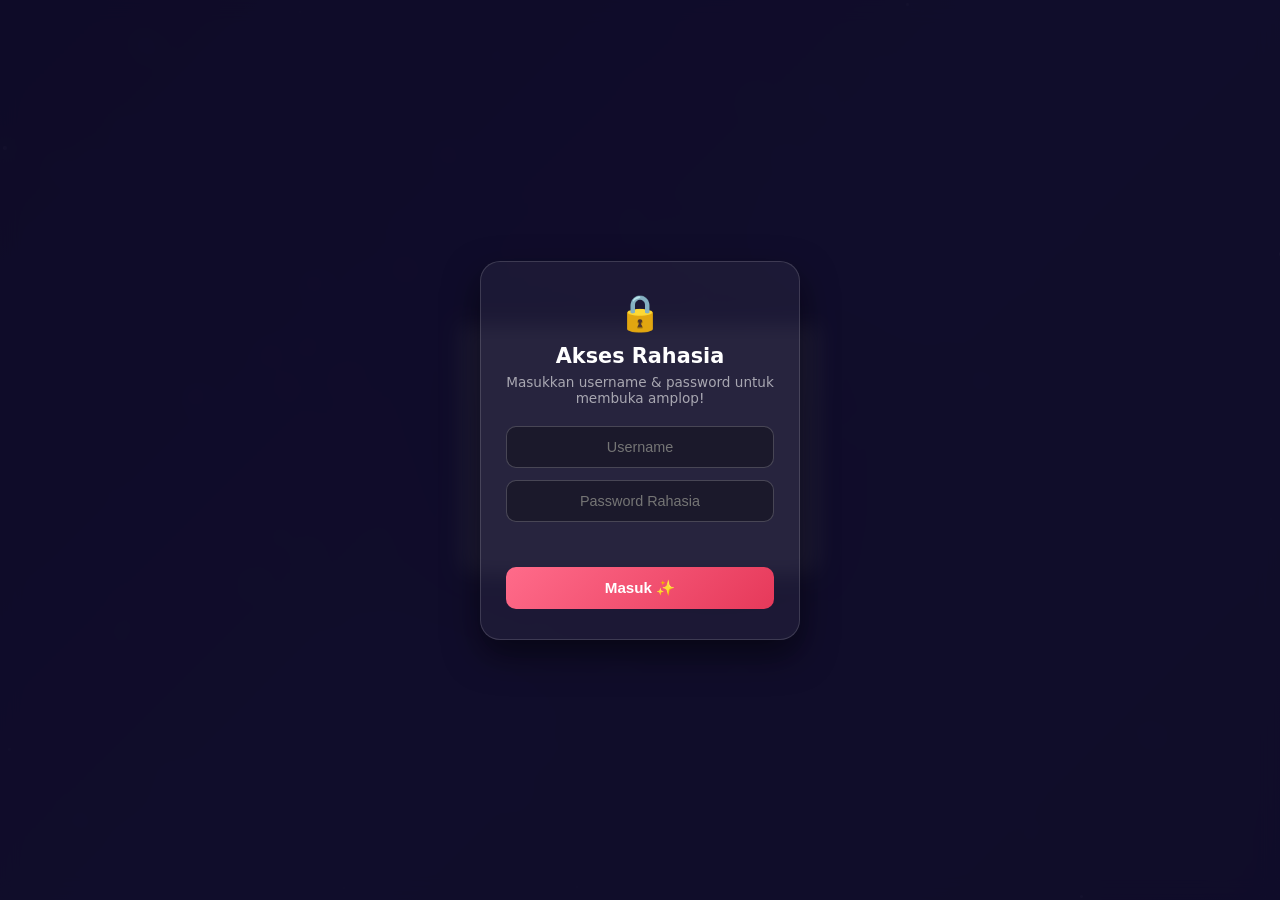
<file: index.html>
<!DOCTYPE html>
<html lang="id">
<head>
    <meta charset="UTF-8">
    <meta name="viewport" content="width=device-width, initial-scale=1.0">
    <title>Amplop Spesial 🎂</title>
    <style>
        * { margin: 0; padding: 0; box-sizing: border-box; }

        body {
            min-height: 100vh;
            display: flex;
            align-items: center;
            justify-content: center;
            font-family: 'Segoe UI', 'Poppins', system-ui, -apple-system, sans-serif;
            background: linear-gradient(135deg, #0f0c29, #302b63, #24243e);
            overflow: hidden;
            position: relative;
        }

        .stars {
            position: fixed; top: 0; left: 0;
            width: 100%; height: 100%;
            pointer-events: none; z-index: 0;
        }
        .star {
            position: absolute;
            width: 3px; height: 3px;
            background: white;
            border-radius: 50%;
            animation: twinkle var(--duration) ease-in-out infinite alternate;
        }
        @keyframes twinkle {
            0% { opacity: 0.2; transform: scale(0.6); }
            100% { opacity: 1; transform: scale(1.3); }
        }

        .sparkle-container {
            position: fixed; top: 0; left: 0;
            width: 100%; height: 100%;
            pointer-events: none; z-index: 1;
        }
        .sparkle {
            position: absolute;
            width: 6px; height: 6px;
            background: #ffd700;
            clip-path: polygon(50% 0%, 61% 35%, 98% 35%, 68% 57%, 79% 91%, 50% 70%, 21% 91%, 32% 57%, 2% 35%, 39% 35%);
            animation: sparkleAnim var(--sp-duration) ease-in-out infinite;
            opacity: 0;
            filter: drop-shadow(0 0 6px #ffd700);
        }
        @keyframes sparkleAnim {
            0%, 100% { opacity: 0; transform: scale(0) rotate(0deg); }
            50% { opacity: 0.9; transform: scale(1) rotate(180deg); }
        }

        .click-prompt {
            position: fixed; bottom: 50px; left: 50%;
            transform: translateX(-50%);
            z-index: 60;
            color: rgba(255, 255, 255, 0.5);
            font-size: 1.1rem;
            letter-spacing: 2px;
            opacity: 0;
            transition: opacity 0.6s ease;
            text-shadow: 0 0 20px rgba(255, 215, 0, 0.15);
        }
        .click-prompt.visible { opacity: 1; animation: promptBreathe 2.5s ease-in-out infinite; }
        @keyframes promptBreathe {
            0%, 100% { transform: translateX(-50%) scale(1); opacity: 0.5; }
            50% { transform: translateX(-50%) scale(1.04); opacity: 1; }
        }

        .envelope-wrapper {
            position: relative;
            z-index: 55;
            filter: drop-shadow(0 20px 60px rgba(0, 0, 0, 0.5));
        }

        .envelope {
            position: relative;
            width: 360px;
            height: 250px;
            cursor: pointer;
        }

        /* ===== BODY ===== */
        .env-body {
            position: absolute;
            bottom: 0; left: 0;
            width: 100%; height: 100%;
            background: #ffffff;
            border-radius: 6px 6px 18px 18px;
            z-index: 2;
            box-shadow:
                inset 0 2px 4px rgba(255, 255, 255, 0.8),
                inset 0 -3px 8px rgba(0, 0, 0, 0.04),
                0 4px 20px rgba(0, 0, 0, 0.2);
            overflow: hidden;
            border: 1px solid #d0d0d0;
        }
        .env-body::before {
            content: '';
            position: absolute;
            top: 0; left: 0;
            width: 100%; height: 100%;
            background:
                repeating-linear-gradient(90deg, transparent, transparent 24px, #e5e5e5 24px, #e5e5e5 25px),
                repeating-linear-gradient(0deg, transparent, transparent 24px, #e5e5e5 24px, #e5e5e5 25px);
            pointer-events: none;
            opacity: 0.7;
        }

        /* ===== FLAP ===== */
        .env-flap {
            position: absolute;
            top: 0; left: 0;
            width: 100%; height: 70%;
            background: #ffffff;
            clip-path: polygon(0 0, 100% 0, 50% 100%);
            transform-origin: top center;
            transition: transform 0.6s ease;
            z-index: 4;
            border: 1px solid #d0d0d0;
            border-bottom: none;
        }
        .env-flap.open {
            transform: rotateX(105deg);
            z-index: 1;
        }

        /* ===== SIDE FOLDS ===== */
        .env-side-left {
            position: absolute;
            bottom: 0; left: 0;
            width: 25%; height: 72%;
            background: linear-gradient(90deg, rgba(0,0,0,0.04), transparent);
            clip-path: polygon(0 0, 100% 0, 0 100%);
            z-index: 3;
            pointer-events: none;
        }
        .env-side-right {
            position: absolute;
            bottom: 0; right: 0;
            width: 25%; height: 72%;
            background: linear-gradient(270deg, rgba(0,0,0,0.04), transparent);
            clip-path: polygon(100% 0, 0 0, 100% 100%);
            z-index: 3;
            pointer-events: none;
        }

        /* ===== SEAL dengan PIN MERAH ===== */
        .env-seal {
            position: absolute;
            top: 24%; left: 50%;
            transform: translate(-50%, -50%);
            z-index: 6;
            transition: all 0.5s ease;
        }
        .env-seal-inner {
            width: 68px; height: 68px;
            background: radial-gradient(circle at 35% 35%, #d42636, #8b1020 60%, #5a0a14);
            border-radius: 50%;
            display: flex;
            align-items: center;
            justify-content: center;
            font-size: 2rem;
            box-shadow:
                0 2px 15px rgba(139, 16, 32, 0.4),
                inset 0 -2px 6px rgba(0,0,0,0.3),
                inset 0 2px 6px rgba(255,255,255,0.15);
            border: 2px solid rgba(180, 50, 50, 0.3);
        }
        .env-seal-inner::after {
            content: '';
            position: absolute;
            top: 12%; left: 20%;
            width: 35%; height: 25%;
            background: rgba(255,255,255,0.15);
            border-radius: 50%;
            transform: rotate(-30deg);
        }
        .env-seal.hidden {
            opacity: 0;
            transform: translate(-50%, -50%) scale(1.4);
            pointer-events: none;
        }

        /* ===== RIBBON ===== */
        .ribbon {
            position: absolute;
            top: -8px; left: 50%;
            transform: translateX(-50%);
            z-index: 7;
            display: flex;
            gap: 4px;
            opacity: 0;
            transition: opacity 0.6s ease 0.3s;
        }
        .ribbon.visible { opacity: 1; }
        .ribbon-piece {
            width: 16px; height: 40px;
            background: linear-gradient(180deg, #ff6b8a, #e6395a);
            border-radius: 8px 8px 3px 3px;
            box-shadow: 0 2px 8px rgba(230, 57, 90, 0.3);
            transform-origin: top center;
        }
        .ribbon-piece:nth-child(1) { transform: rotate(-12deg); }
        .ribbon-piece:nth-child(2) { height: 50px; }
        .ribbon-piece:nth-child(3) { transform: rotate(12deg); }

        /* ===== INNER ===== */
        .env-inner {
            position: absolute;
            bottom: 5%; left: 6%;
            width: 88%; height: 62%;
            background: linear-gradient(155deg, #fffdf5, #f5f0e0);
            border-radius: 4px;
            z-index: 1;
            opacity: 0;
            transform: translateY(20px);
            transition: all 0.6s ease 0.15s;
            box-shadow: inset 0 0 30px rgba(0,0,0,0.03);
            display: flex;
            flex-direction: column;
            align-items: center;
            justify-content: center;
            gap: 10px;
            padding: 20px;
            border: 1px solid rgba(200, 180, 140, 0.2);
        }
        .env-inner.visible { opacity: 1; transform: translateY(0); }

        .inner-emoji {
            font-size: 2.8rem;
            animation: emojiPop 1.5s ease-in-out infinite;
        }
        @keyframes emojiPop {
            0%, 100% { transform: scale(1); }
            50% { transform: scale(1.15); }
        }
        .inner-text {
            color: #2a1a0a;
            font-size: 1rem;
            font-weight: 500;
            letter-spacing: 0.5px;
            text-align: center;
        }

        .btn-open {
            margin-top: 10px;
            padding: 12px 36px;
            font-size: 1rem;
            font-weight: 700;
            color: #fff;
            background: linear-gradient(135deg, #ff6b8a, #e6395a);
            border: none;
            border-radius: 50px;
            cursor: pointer;
            transition: all 0.3s ease;
            font-family: inherit;
            box-shadow: 0 8px 25px rgba(230, 57, 90, 0.35);
            opacity: 0;
            pointer-events: none;
            transform: translateY(10px);
            letter-spacing: 0.5px;
        }
        .btn-open.visible { opacity: 1; pointer-events: all; transform: translateY(0); }
        .btn-open:hover {
            transform: translateY(-3px) scale(1.04);
            box-shadow: 0 12px 35px rgba(230, 57, 90, 0.5);
        }
        .btn-open:active { transform: translateY(0) scale(0.97); }

        .float-particle {
            position: absolute;
            font-size: 1rem;
            pointer-events: none;
            z-index: 50;
            opacity: 0;
            animation: floatParticle 4s ease-in-out infinite;
        }
        @keyframes floatParticle {
            0% { opacity: 0; transform: translateY(0) scale(0.5); }
            20% { opacity: 0.7; }
            80% { opacity: 0.7; }
            100% { opacity: 0; transform: translateY(-80px) scale(1.2); }
        }

        @media (max-width: 600px) {
            .envelope { width: 280px; height: 200px; }
            .env-seal-inner { width: 52px; height: 52px; font-size: 1.5rem; }
            .click-prompt { font-size: 0.9rem; bottom: 35px; }
            .inner-emoji { font-size: 2.2rem; }
            .inner-text { font-size: 0.9rem; }
            .btn-open { padding: 11px 28px; font-size: 0.9rem; }
            .ribbon-piece { width: 12px; height: 32px; }
            .ribbon-piece:nth-child(2) { height: 40px; }
        }
        @media (max-width: 400px) {
            .envelope { width: 230px; height: 170px; }
            .env-seal-inner { width: 42px; height: 42px; font-size: 1.2rem; }
            .env-inner { padding: 12px; }
            .inner-text { font-size: 0.8rem; }
        }
        /* ===== OVERLAY LOGIN ===== */
.login-overlay {
    position: fixed;
    top: 0; left: 0;
    width: 100%; height: 100%;
    background: rgba(15, 12, 41, 0.95);
    backdrop-filter: blur(10px);
    z-index: 9999;
    display: flex;
    justify-content: center;
    align-items: center;
    padding: 20px;
}

.login-card {
    background: rgba(255, 255, 255, 0.05);
    border: 1px solid rgba(255, 255, 255, 0.15);
    border-radius: 20px;
    padding: 30px 25px;
    width: 100%;
    max-width: 320px;
    text-align: center;
    box-shadow: 0 15px 35px rgba(0, 0, 0, 0.5);
}

.lock-icon {
    font-size: 2.2rem;
    margin-bottom: 10px;
}

.login-card h2 {
    color: #fff;
    font-size: 1.3rem;
    margin-bottom: 6px;
}

.login-card p {
    font-size: 0.85rem;
    color: rgba(255, 255, 255, 0.6);
    margin-bottom: 20px;
}

.login-form {
    display: flex;
    flex-direction: column;
    gap: 12px;
}

.login-form input {
    width: 100%;
    padding: 12px 15px;
    background: rgba(0, 0, 0, 0.3);
    border: 1px solid rgba(255, 255, 255, 0.2);
    border-radius: 10px;
    color: #fff;
    font-size: 0.9rem;
    outline: none;
    text-align: center;
}

.login-form input:focus {
    border-color: #ff6b8a;
}

.btn-login {
    background: linear-gradient(135deg, #ff6b8a, #e6395a);
    border: none;
    padding: 12px;
    border-radius: 10px;
    color: #fff;
    font-weight: bold;
    font-size: 0.95rem;
    cursor: pointer;
    transition: transform 0.2s;
    margin-top: 5px;
}

.btn-login:hover { transform: scale(1.02); }

.login-error {
    color: #ff4d4d !important;
    font-size: 0.8rem !important;
    min-height: 16px;
    margin-bottom: 0 !important;
}
    </style>
</head>
<body>
    <!-- OVERLAY LOGIN SEMENTARA -->
<div class="login-overlay" id="loginOverlay">
    <div class="login-card">
        <div class="lock-icon">🔒</div>
        <h2>Akses Rahasia</h2>
        <p>Masukkan username & password untuk membuka amplop!</p>
        
        <form onsubmit="handleLogin(event)" class="login-form">
            <input type="text" id="usernameInput" placeholder="Username" required autocomplete="off">
            <input type="password" id="passwordInput" placeholder="Password Rahasia" required autocomplete="off">
            <p id="loginError" class="login-error"></p>
            <button type="submit" class="btn-login">Masuk ✨</button>
        </form>
    </div>
</div>
    <div class="stars" id="stars"></div>
    <div class="sparkle-container" id="sparkleContainer"></div>

    <div class="float-particle" style="top:20%;left:15%;animation-delay:0.2s">✨</div>
    <div class="float-particle" style="top:15%;right:20%;animation-delay:1s">⭐</div>
    <div class="float-particle" style="bottom:25%;left:10%;animation-delay:2.2s">💫</div>
    <div class="float-particle" style="bottom:20%;right:15%;animation-delay:3.5s">✨</div>

    <div class="click-prompt" id="clickPrompt">📌 Klik amplop untuk membuka 📌</div>

    <div class="envelope-wrapper">
        <div class="envelope" id="envelope">

            <div class="env-body"></div>

            <div class="env-side-left"></div>
            <div class="env-side-right"></div>

            <div class="env-flap" id="envFlap"></div>

            <div class="ribbon" id="ribbon">
                <div class="ribbon-piece"></div>
                <div class="ribbon-piece"></div>
                <div class="ribbon-piece"></div>

            <div class="env-seal" id="envSeal">
                <div class="env-seal-inner">📍</div>

            <div class="env-inner" id="envInner">
                <div class="inner-emoji">🎉</div>
                <div class="inner-text">Ada kejutan spesial untukmu...</div>
                <button class="btn-open" id="btnOpen">🎊 Buka Ucapan 🎊</button>
            </div>
    </div>

    <script>
        (function() {
            var c = document.getElementById('stars');
            if (!c) return;
            for (var i = 0; i < 200; i++) {
                var s = document.createElement('div');
                s.className = 'star';
                s.style.left = Math.random() * 100 + '%';
                s.style.top = Math.random() * 100 + '%';
                s.style.setProperty('--duration', (2 + Math.random() * 4) + 's');
                s.style.animationDelay = Math.random() * 4 + 's';
                s.style.width = s.style.height = (1 + Math.random() * 3) + 'px';
                c.appendChild(s);
            }
        })();

        (function() {
            var c = document.getElementById('sparkleContainer');
            if (!c) return;
            for (var i = 0; i < 15; i++) {
                var s = document.createElement('div');
                s.className = 'sparkle';
                s.style.left = Math.random() * 100 + '%';
                s.style.top = Math.random() * 100 + '%';
                s.style.setProperty('--sp-duration', (2 + Math.random() * 3) + 's');
                s.style.animationDelay = Math.random() * 5 + 's';
                s.style.width = s.style.height = (4 + Math.random() * 6) + 'px';
                c.appendChild(s);
            }
        })();

        var envelope = document.getElementById('envelope');
        var envFlap = document.getElementById('envFlap');
        var envSeal = document.getElementById('envSeal');
        var envInner = document.getElementById('envInner');
        var clickPrompt = document.getElementById('clickPrompt');
        var btnOpen = document.getElementById('btnOpen');
        var ribbon = document.getElementById('ribbon');
        var opened = false;

        envelope.style.opacity = '0';
        envelope.style.transform = 'translateX(-250px) rotate(-12deg) scale(0.5)';
        envelope.style.filter = 'blur(4px)';

        setTimeout(function() {
            envelope.style.transition = 'all 1.4s cubic-bezier(0.22, 1, 0.36, 1)';
            envelope.style.opacity = '1';
            envelope.style.transform = 'translateX(0) rotate(0deg) scale(1)';
            envelope.style.filter = 'blur(0)';
        }, 400);

        setTimeout(function() {
            if (clickPrompt) clickPrompt.classList.add('visible');
        }, 2200);

        envelope.addEventListener('click', function() {
            if (opened) return;
            opened = true;
            if (clickPrompt) clickPrompt.classList.remove('visible');

            envelope.style.transition = 'transform 0.3s ease';
            envelope.style.transform = 'translateY(-4px)';

            setTimeout(function() {
                if (envFlap) envFlap.classList.add('open');
                if (envSeal) envSeal.classList.add('hidden');
                if (ribbon) ribbon.classList.add('visible');
                if (envInner) envInner.classList.add('visible');
            }, 300);

            setTimeout(function() {
                envelope.style.transition = 'transform 0.3s ease';
                envelope.style.transform = 'translateY(0)';
            }, 500);

            setTimeout(function() {
                if (btnOpen) btnOpen.classList.add('visible');
            }, 1000);
        });

        if (btnOpen) {
            btnOpen.addEventListener('click', function() {
                window.location.href = 'Ultah.html';
            });
        }
        function handleLogin(event) {
    event.preventDefault();

// 1. CEK STATUS LOGIN SAAT HALAMAN DIMUAT / DITEKAN TOMBOL BACK
window.addEventListener('pageshow', function (event) {
    var isAuth = sessionStorage.getItem('isBirthdayLoggedIn');
    var overlay = document.getElementById('loginOverlay');

    // Jika sudah pernah login sebelumnya
    if (isAuth === 'true') {
        if (overlay) {
            overlay.style.display = 'none'; // Sembunyikan form login otomatis
        }
        // Opsional: Jika ingin pengguna langsung dilempar ke Ultah.html saat tekan back:
        // window.location.href = 'Ultah.html';
    }
});
}
function handleLogin(event) {
    event.preventDefault();

    const VALID_USER = "rara";
    const VALID_PASS = "1234"; 

    var userIn = document.getElementById('usernameInput').value.trim().toLowerCase();
    var passIn = document.getElementById('passwordInput').value.trim();
    var errorMsg = document.getElementById('loginError');
    var overlay = document.getElementById('loginOverlay');

    if (userIn === VALID_USER && passIn === VALID_PASS) {
        // SIMPAN STATUS LOGIN KE SESSION STORAGE
        sessionStorage.setItem('isBirthdayLoggedIn', 'true');

        overlay.style.transition = 'opacity 0.4s ease';
        overlay.style.opacity = '0';
        setTimeout(function() {
            overlay.style.display = 'none';
        }, 400);
    } else {
        errorMsg.innerText = "Username / Password salah! 😜";
    }
}
    </script>

</body>
</html>
</file>
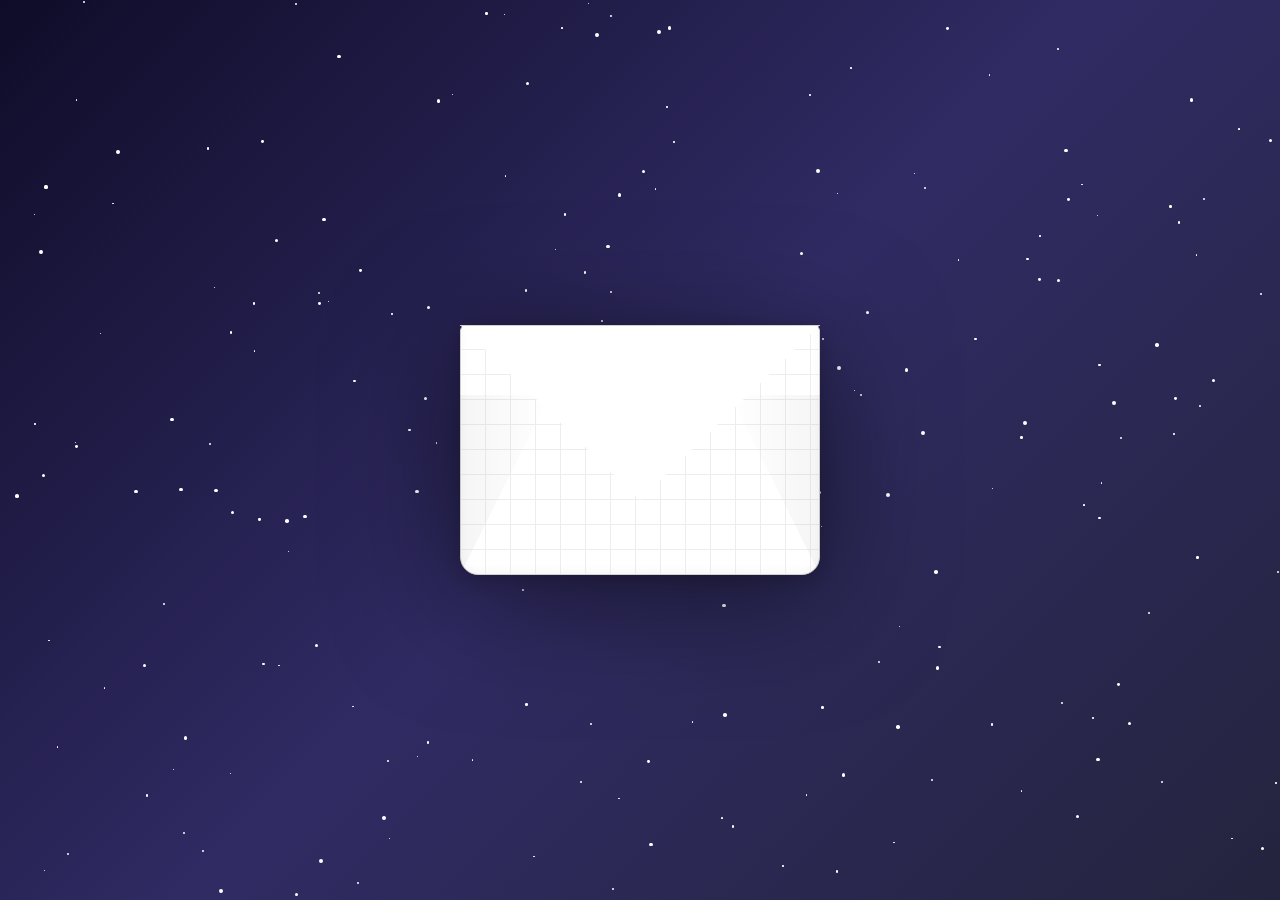
<file: amplop.html>
<!DOCTYPE html>
<html lang="id">
<head>
    <meta charset="UTF-8">
    <meta name="viewport" content="width=device-width, initial-scale=1.0">
    <title>Amplop Spesial 🎂</title>
    <style>
        * { margin: 0; padding: 0; box-sizing: border-box; }

        body {
            min-height: 100vh;
            display: flex;
            align-items: center;
            justify-content: center;
            font-family: 'Segoe UI', 'Poppins', system-ui, -apple-system, sans-serif;
            background: linear-gradient(135deg, #0f0c29, #302b63, #24243e);
            overflow: hidden;
            position: relative;
        }

        .stars {
            position: fixed; top: 0; left: 0;
            width: 100%; height: 100%;
            pointer-events: none; z-index: 0;
        }
        .star {
            position: absolute;
            width: 3px; height: 3px;
            background: white;
            border-radius: 50%;
            animation: twinkle var(--duration) ease-in-out infinite alternate;
        }
        @keyframes twinkle {
            0% { opacity: 0.2; transform: scale(0.6); }
            100% { opacity: 1; transform: scale(1.3); }
        }

        .sparkle-container {
            position: fixed; top: 0; left: 0;
            width: 100%; height: 100%;
            pointer-events: none; z-index: 1;
        }
        .sparkle {
            position: absolute;
            width: 6px; height: 6px;
            background: #ffd700;
            clip-path: polygon(50% 0%, 61% 35%, 98% 35%, 68% 57%, 79% 91%, 50% 70%, 21% 91%, 32% 57%, 2% 35%, 39% 35%);
            animation: sparkleAnim var(--sp-duration) ease-in-out infinite;
            opacity: 0;
            filter: drop-shadow(0 0 6px #ffd700);
        }
        @keyframes sparkleAnim {
            0%, 100% { opacity: 0; transform: scale(0) rotate(0deg); }
            50% { opacity: 0.9; transform: scale(1) rotate(180deg); }
        }

        .click-prompt {
            position: fixed; bottom: 50px; left: 50%;
            transform: translateX(-50%);
            z-index: 60;
            color: rgba(255, 255, 255, 0.5);
            font-size: 1.1rem;
            letter-spacing: 2px;
            opacity: 0;
            transition: opacity 0.6s ease;
            text-shadow: 0 0 20px rgba(255, 215, 0, 0.15);
        }
        .click-prompt.visible { opacity: 1; animation: promptBreathe 2.5s ease-in-out infinite; }
        @keyframes promptBreathe {
            0%, 100% { transform: translateX(-50%) scale(1); opacity: 0.5; }
            50% { transform: translateX(-50%) scale(1.04); opacity: 1; }
        }

        .envelope-wrapper {
            position: relative;
            z-index: 55;
            filter: drop-shadow(0 20px 60px rgba(0, 0, 0, 0.5));
        }

        .envelope {
            position: relative;
            width: 360px;
            height: 250px;
            cursor: pointer;
        }

        /* ===== BODY ===== */
        .env-body {
            position: absolute;
            bottom: 0; left: 0;
            width: 100%; height: 100%;
            background: #ffffff;
            border-radius: 6px 6px 18px 18px;
            z-index: 2;
            box-shadow:
                inset 0 2px 4px rgba(255, 255, 255, 0.8),
                inset 0 -3px 8px rgba(0, 0, 0, 0.04),
                0 4px 20px rgba(0, 0, 0, 0.2);
            overflow: hidden;
            border: 1px solid #d0d0d0;
        }
        .env-body::before {
            content: '';
            position: absolute;
            top: 0; left: 0;
            width: 100%; height: 100%;
            background:
                repeating-linear-gradient(90deg, transparent, transparent 24px, #e5e5e5 24px, #e5e5e5 25px),
                repeating-linear-gradient(0deg, transparent, transparent 24px, #e5e5e5 24px, #e5e5e5 25px);
            pointer-events: none;
            opacity: 0.7;
        }

        /* ===== FLAP ===== */
        .env-flap {
            position: absolute;
            top: 0; left: 0;
            width: 100%; height: 70%;
            background: #ffffff;
            clip-path: polygon(0 0, 100% 0, 50% 100%);
            transform-origin: top center;
            transition: transform 0.6s ease;
            z-index: 4;
            border: 1px solid #d0d0d0;
            border-bottom: none;
        }
        .env-flap.open {
            transform: rotateX(105deg);
            z-index: 1;
        }

        /* ===== SIDE FOLDS ===== */
        .env-side-left {
            position: absolute;
            bottom: 0; left: 0;
            width: 25%; height: 72%;
            background: linear-gradient(90deg, rgba(0,0,0,0.04), transparent);
            clip-path: polygon(0 0, 100% 0, 0 100%);
            z-index: 3;
            pointer-events: none;
        }
        .env-side-right {
            position: absolute;
            bottom: 0; right: 0;
            width: 25%; height: 72%;
            background: linear-gradient(270deg, rgba(0,0,0,0.04), transparent);
            clip-path: polygon(100% 0, 0 0, 100% 100%);
            z-index: 3;
            pointer-events: none;
        }

        /* ===== SEAL dengan PIN MERAH ===== */
        .env-seal {
            position: absolute;
            top: 24%; left: 50%;
            transform: translate(-50%, -50%);
            z-index: 6;
            transition: all 0.5s ease;
        }
        .env-seal-inner {
            width: 68px; height: 68px;
            background: radial-gradient(circle at 35% 35%, #d42636, #8b1020 60%, #5a0a14);
            border-radius: 50%;
            display: flex;
            align-items: center;
            justify-content: center;
            font-size: 2rem;
            box-shadow:
                0 2px 15px rgba(139, 16, 32, 0.4),
                inset 0 -2px 6px rgba(0,0,0,0.3),
                inset 0 2px 6px rgba(255,255,255,0.15);
            border: 2px solid rgba(180, 50, 50, 0.3);
        }
        .env-seal-inner::after {
            content: '';
            position: absolute;
            top: 12%; left: 20%;
            width: 35%; height: 25%;
            background: rgba(255,255,255,0.15);
            border-radius: 50%;
            transform: rotate(-30deg);
        }
        .env-seal.hidden {
            opacity: 0;
            transform: translate(-50%, -50%) scale(1.4);
            pointer-events: none;
        }

        /* ===== RIBBON ===== */
        .ribbon {
            position: absolute;
            top: -8px; left: 50%;
            transform: translateX(-50%);
            z-index: 7;
            display: flex;
            gap: 4px;
            opacity: 0;
            transition: opacity 0.6s ease 0.3s;
        }
        .ribbon.visible { opacity: 1; }
        .ribbon-piece {
            width: 16px; height: 40px;
            background: linear-gradient(180deg, #ff6b8a, #e6395a);
            border-radius: 8px 8px 3px 3px;
            box-shadow: 0 2px 8px rgba(230, 57, 90, 0.3);
            transform-origin: top center;
        }
        .ribbon-piece:nth-child(1) { transform: rotate(-12deg); }
        .ribbon-piece:nth-child(2) { height: 50px; }
        .ribbon-piece:nth-child(3) { transform: rotate(12deg); }

        /* ===== INNER ===== */
        .env-inner {
            position: absolute;
            bottom: 5%; left: 6%;
            width: 88%; height: 62%;
            background: linear-gradient(155deg, #fffdf5, #f5f0e0);
            border-radius: 4px;
            z-index: 1;
            opacity: 0;
            transform: translateY(20px);
            transition: all 0.6s ease 0.15s;
            box-shadow: inset 0 0 30px rgba(0,0,0,0.03);
            display: flex;
            flex-direction: column;
            align-items: center;
            justify-content: center;
            gap: 10px;
            padding: 20px;
            border: 1px solid rgba(200, 180, 140, 0.2);
        }
        .env-inner.visible { opacity: 1; transform: translateY(0); }

        .inner-emoji {
            font-size: 2.8rem;
            animation: emojiPop 1.5s ease-in-out infinite;
        }
        @keyframes emojiPop {
            0%, 100% { transform: scale(1); }
            50% { transform: scale(1.15); }
        }
        .inner-text {
            color: #2a1a0a;
            font-size: 1rem;
            font-weight: 500;
            letter-spacing: 0.5px;
            text-align: center;
        }

        .btn-open {
            margin-top: 10px;
            padding: 12px 36px;
            font-size: 1rem;
            font-weight: 700;
            color: #fff;
            background: linear-gradient(135deg, #ff6b8a, #e6395a);
            border: none;
            border-radius: 50px;
            cursor: pointer;
            transition: all 0.3s ease;
            font-family: inherit;
            box-shadow: 0 8px 25px rgba(230, 57, 90, 0.35);
            opacity: 0;
            pointer-events: none;
            transform: translateY(10px);
            letter-spacing: 0.5px;
        }
        .btn-open.visible { opacity: 1; pointer-events: all; transform: translateY(0); }
        .btn-open:hover {
            transform: translateY(-3px) scale(1.04);
            box-shadow: 0 12px 35px rgba(230, 57, 90, 0.5);
        }
        .btn-open:active { transform: translateY(0) scale(0.97); }

        .float-particle {
            position: absolute;
            font-size: 1rem;
            pointer-events: none;
            z-index: 50;
            opacity: 0;
            animation: floatParticle 4s ease-in-out infinite;
        }
        @keyframes floatParticle {
            0% { opacity: 0; transform: translateY(0) scale(0.5); }
            20% { opacity: 0.7; }
            80% { opacity: 0.7; }
            100% { opacity: 0; transform: translateY(-80px) scale(1.2); }
        }

        @media (max-width: 600px) {
            .envelope { width: 280px; height: 200px; }
            .env-seal-inner { width: 52px; height: 52px; font-size: 1.5rem; }
            .click-prompt { font-size: 0.9rem; bottom: 35px; }
            .inner-emoji { font-size: 2.2rem; }
            .inner-text { font-size: 0.9rem; }
            .btn-open { padding: 11px 28px; font-size: 0.9rem; }
            .ribbon-piece { width: 12px; height: 32px; }
            .ribbon-piece:nth-child(2) { height: 40px; }
        }
        @media (max-width: 400px) {
            .envelope { width: 230px; height: 170px; }
            .env-seal-inner { width: 42px; height: 42px; font-size: 1.2rem; }
            .env-inner { padding: 12px; }
            .inner-text { font-size: 0.8rem; }
        }
    </style>
</head>
<body>

    <div class="stars" id="stars"></div>
    <div class="sparkle-container" id="sparkleContainer"></div>

    <div class="float-particle" style="top:20%;left:15%;animation-delay:0.2s">✨</div>
    <div class="float-particle" style="top:15%;right:20%;animation-delay:1s">⭐</div>
    <div class="float-particle" style="bottom:25%;left:10%;animation-delay:2.2s">💫</div>
    <div class="float-particle" style="bottom:20%;right:15%;animation-delay:3.5s">✨</div>

    <div class="click-prompt" id="clickPrompt">📌 Klik amplop untuk membuka 📌</div>

    <div class="envelope-wrapper">
        <div class="envelope" id="envelope">

            <div class="env-body"></div>

            <div class="env-side-left"></div>
            <div class="env-side-right"></div>

            <div class="env-flap" id="envFlap"></div>

            <div class="ribbon" id="ribbon">
                <div class="ribbon-piece"></div>
                <div class="ribbon-piece"></div>
                <div class="ribbon-piece"></div>

            <div class="env-seal" id="envSeal">
                <div class="env-seal-inner">📍</div>

            <div class="env-inner" id="envInner">
                <div class="inner-emoji">🎉</div>
                <div class="inner-text">Ada kejutan spesial untukmu...</div>
                <button class="btn-open" id="btnOpen">🎊 Buka Ucapan 🎊</button>
            </div>
    </div>

    <script>
        (function() {
            var c = document.getElementById('stars');
            if (!c) return;
            for (var i = 0; i < 200; i++) {
                var s = document.createElement('div');
                s.className = 'star';
                s.style.left = Math.random() * 100 + '%';
                s.style.top = Math.random() * 100 + '%';
                s.style.setProperty('--duration', (2 + Math.random() * 4) + 's');
                s.style.animationDelay = Math.random() * 4 + 's';
                s.style.width = s.style.height = (1 + Math.random() * 3) + 'px';
                c.appendChild(s);
            }
        })();

        (function() {
            var c = document.getElementById('sparkleContainer');
            if (!c) return;
            for (var i = 0; i < 15; i++) {
                var s = document.createElement('div');
                s.className = 'sparkle';
                s.style.left = Math.random() * 100 + '%';
                s.style.top = Math.random() * 100 + '%';
                s.style.setProperty('--sp-duration', (2 + Math.random() * 3) + 's');
                s.style.animationDelay = Math.random() * 5 + 's';
                s.style.width = s.style.height = (4 + Math.random() * 6) + 'px';
                c.appendChild(s);
            }
        })();

        var envelope = document.getElementById('envelope');
        var envFlap = document.getElementById('envFlap');
        var envSeal = document.getElementById('envSeal');
        var envInner = document.getElementById('envInner');
        var clickPrompt = document.getElementById('clickPrompt');
        var btnOpen = document.getElementById('btnOpen');
        var ribbon = document.getElementById('ribbon');
        var opened = false;

        envelope.style.opacity = '0';
        envelope.style.transform = 'translateX(-250px) rotate(-12deg) scale(0.5)';
        envelope.style.filter = 'blur(4px)';

        setTimeout(function() {
            envelope.style.transition = 'all 1.4s cubic-bezier(0.22, 1, 0.36, 1)';
            envelope.style.opacity = '1';
            envelope.style.transform = 'translateX(0) rotate(0deg) scale(1)';
            envelope.style.filter = 'blur(0)';
        }, 400);

        setTimeout(function() {
            if (clickPrompt) clickPrompt.classList.add('visible');
        }, 2200);

        envelope.addEventListener('click', function() {
            if (opened) return;
            opened = true;
            if (clickPrompt) clickPrompt.classList.remove('visible');

            envelope.style.transition = 'transform 0.3s ease';
            envelope.style.transform = 'translateY(-4px)';

            setTimeout(function() {
                if (envFlap) envFlap.classList.add('open');
                if (envSeal) envSeal.classList.add('hidden');
                if (ribbon) ribbon.classList.add('visible');
                if (envInner) envInner.classList.add('visible');
            }, 300);

            setTimeout(function() {
                envelope.style.transition = 'transform 0.3s ease';
                envelope.style.transform = 'translateY(0)';
            }, 500);

            setTimeout(function() {
                if (btnOpen) btnOpen.classList.add('visible');
            }, 1000);
        });

        if (btnOpen) {
            btnOpen.addEventListener('click', function() {
                window.location.href = 'Ultah.html';
            });
        }
    </script>

</body>
</html>
</file>
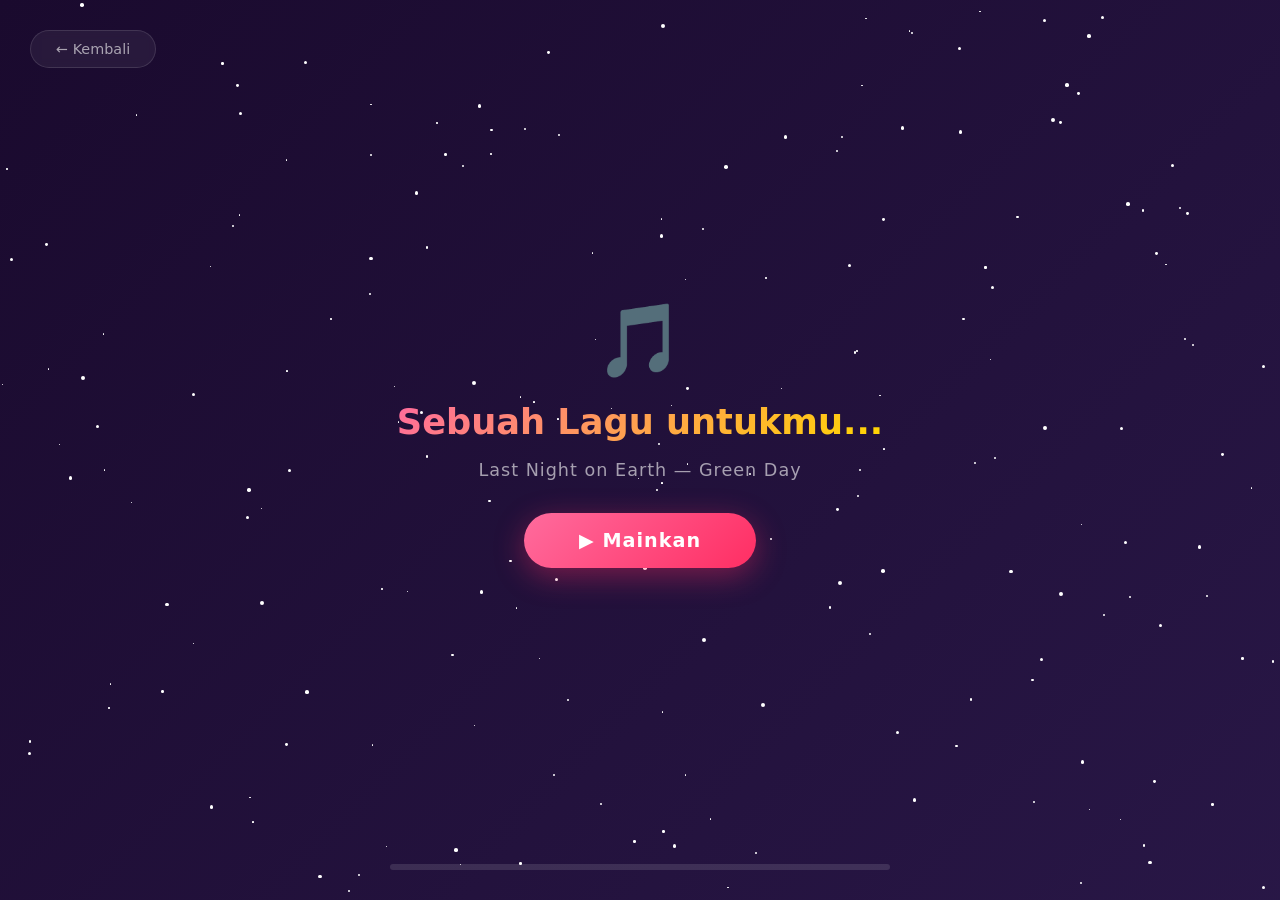
<file: rahasia.html>
<!DOCTYPE html>
<html lang="id">
<head>
    <meta charset="UTF-8">
    <meta name="viewport" content="width=device-width, initial-scale=1.0">
    <title>Music 🎵</title>
    <link rel="stylesheet" href="rahasia.css">
</head>
<body>

    <!-- STARS -->
    <div class="stars" id="stars"></div>

    <!-- FLOATING HEARTS -->
    <div class="hearts-container" id="heartsContainer"></div>

    <!-- CONFETTI CANVAS -->
    <canvas id="confettiCanvas"></canvas>

    <!-- BACK BUTTON -->
    <a href="Ultah.html" class="back-btn">← Kembali</a>

    <!-- AUDIO PLAYER -->
    <audio id="song" preload="none">
        <source src="last-night-on-earth.mp3" type="audio/mpeg">
    </audio>

    <!-- ============ LYRIC STAGE ============ -->
    <div class="lyric-stage" id="lyricStage">
        <div class="lyric-intro" id="lyricIntro">
            <div class="lyric-intro-emoji">🎵</div>
            <h2 class="lyric-intro-title">Sebuah Lagu untukmu...</h2>
            <p class="lyric-intro-sub">Last Night on Earth — Green Day</p>
            <button class="play-btn" id="playBtn">▶ Mainkan</button>
            <p class="lyric-intro-hint" id="loadingHint">(lagu akan dimainkan, ikuti liriknya ya)</p>
        </div>

        <div class="lyric-content" id="lyricContent">
            <div class="lyric-title">Last Night on Earth <span class="lyric-artist">· Green Day</span></div>
            <div class="lyrics" id="lyrics"></div>
        </div>

        <div class="lyric-progress" id="lyricProgress">
            <div class="lyric-progress-bar" id="lyricProgressBar"></div>
        </div>
    </div>

    <!-- ============ MAIN CARD (confession) ============ -->
    <div class="confession-wrapper" id="confessionWrapper">
        <div class="confession-card">
            <div class="emoji-row">💖✨💕</div>

            <div class="counter" id="counter">1 / 6</div>

            <div class="progress-dots" id="progressDots"></div>

            <div class="message-area">
                <p class="message" id="confessionMessage"></p>
            </div>

            <button class="btn-next" id="nextBtn">
                <span id="btnText">Next</span>
                <span>→</span>
            </button>
        </div>
    </div>

    <script>
        // =====================================================
        //  1. STARS
        // =====================================================
        (function createStars() {
            const container = document.getElementById('stars');
            if (!container) return;
            for (let i = 0; i < 200; i++) {
                const star = document.createElement('div');
                star.className = 'star';
                star.style.left = Math.random() * 100 + '%';
                star.style.top = Math.random() * 100 + '%';
                star.style.setProperty('--duration', (2 + Math.random() * 4) + 's');
                star.style.animationDelay = Math.random() * 4 + 's';
                star.style.width = star.style.height = (1 + Math.random() * 3) + 'px';
                container.appendChild(star);
            }
        })();

        // =====================================================
        //  2. FLOATING HEARTS
        // =====================================================
        (function createHearts() {
            const container = document.getElementById('heartsContainer');
            if (!container) return;
            const hearts = ['💖', '💕', '💗', '💝', '✨', '💘', '❤️'];
            for (let i = 0; i < 18; i++) {
                const el = document.createElement('div');
                el.className = 'heart-float';
                el.textContent = hearts[Math.floor(Math.random() * hearts.length)];
                el.style.left = Math.random() * 100 + '%';
                el.style.fontSize = (1.2 + Math.random() * 1.8) + 'rem';
                el.style.setProperty('--h-speed', (8 + Math.random() * 12) + 's');
                el.style.setProperty('--h-delay', (Math.random() * 14) + 's');
                container.appendChild(el);
            }
        })();

        // =====================================================
        //  3. LYRIC SYSTEM — "Last Night on Earth" (Green Day)
        // =====================================================
        // Lines shown until the "fire" climax, then confession appears.
const lyrics = [
            "I text a postcard sent to you, did it go through?",
            "Sendin' all my love to you",
            "You are the moonlight of my life every night",
            "Givin' all my love to you",
            "My beatin' heart belongs to you",
            "I walked for miles 'til I found you",
            "I'm here to honor you",
            "If I lose everything in the fire",
            "I'm sendin' all my love to you"
        ];

// Timing (seconds) when each line becomes the "current" one.
        // Also serves as the timer fallback if the audio isn't available.
// Matches the full 1:05 (65s) song, confession appears right at the end.
        const lineTimes = [0, 7.25, 14.5, 21.75, 29, 36.25, 43.5, 50.75, 58];
        const FIRE_LINE_INDEX = 7;       // "If I lose everything in the fire"
        const LAST_LINE_INDEX = 8;       // "I'm sendin' all my love to you"
        const REVEAL_DELAY = 7;          // seconds after last line -> confession at ~65s

        const lyricStage = document.getElementById('lyricStage');
        const lyricIntro = document.getElementById('lyricIntro');
        const lyricContent = document.getElementById('lyricContent');
        const lyricsEl = document.getElementById('lyrics');
        const playBtn = document.getElementById('playBtn');
        const loadingHint = document.getElementById('loadingHint');
        const progressBar = document.getElementById('lyricProgressBar');
        const song = document.getElementById('song');
        const wrapper = document.getElementById('confessionWrapper');

        let started = false;
        let currentLine = -1;
        let usingAudio = false;
        let lineEls = [];

        // Build lyric lines in the DOM
        lyrics.forEach((text, i) => {
            const line = document.createElement('div');
            line.className = 'lyric-line';
            line.textContent = text;
            lyricsEl.appendChild(line);
            lineEls.push(line);
        });

        function highlightLine(index) {
            currentLine = index;
            lineEls.forEach((line, i) => {
                line.classList.remove('active', 'done');
                if (i < index) line.classList.add('done');
                if (i === index) line.classList.add('active');
            });
        }

        function advanceTimerLine() {
            // highlight next line based on timings
            for (let i = 0; i < lineTimes.length; i++) {
                if (!usingAudio) {
                    // Timer fallback: use elapsed time
                    const elapsed = (Date.now() - startTimestamp) / 1000;
                    if (elapsed >= lineTimes[i] && i > currentLine) {
                        highlightLine(i);
                        break;
                    }
                }
            }
        }

        let timerInterval = null;
        let startTimestamp = 0;

function startTimerFallback() {
            startTimestamp = Date.now();
            timerInterval = setInterval(function() {
                const elapsed = (Date.now() - startTimestamp) / 1000;
                // Update progress bar
                const total = lineTimes[LAST_LINE_INDEX] + REVEAL_DELAY;
                const pct = Math.min(100, (elapsed / total) * 100);
                if (progressBar) progressBar.style.width = pct + '%';

                // Advance line
                for (let i = 0; i < lineTimes.length; i++) {
                    if (elapsed >= lineTimes[i] && i > currentLine) {
                        highlightLine(i);
                    }
                }

                // Reached last line -> reveal confession
                if (elapsed >= lineTimes[LAST_LINE_INDEX] + REVEAL_DELAY && !revealed) {
                    revealConfession();
                }
            }, 200);
        }

        // =====================================================
        //  PLAY HANDLER
        // =====================================================
        let revealed = false;

        playBtn.addEventListener('click', function() {
            if (started) return;
            started = true;

            // Hide intro, show lyrics
            lyricIntro.classList.add('hide');
            lyricContent.classList.add('show');

            // Try to play audio
            const playPromise = song.play();
            if (playPromise !== undefined) {
                playPromise.catch(function() {
                    // Audio not available -> use timer fallback
                    usingAudio = false;
                    if (loadingHint) loadingHint.textContent = '♫ (audio belum tersedia, lirik jalan otomatis) ♫';
                    loadingHint.classList.add('shown');
                    startTimerFallback();
                });
            }

            // Listen for audio events
            song.addEventListener('playing', function() {
                usingAudio = true;
                if (loadingHint) loadingHint.textContent = '♫ Now playing... ♫';
                loadingHint.classList.add('shown');
                startAudioSync();
            });
song.addEventListener('error', function() {
                usingAudio = false;
                if (loadingHint) loadingHint.textContent = '♫ (audio belum tersedia, lirik jalan otomatis) ♫';
                loadingHint.classList.add('shown');
                startTimerFallback();
            });

// When the song finishes, reveal the confession right away
            song.addEventListener('ended', function() {
                if (!revealed) revealConfession();
            });

            // Safety: if audio never loads within 3s, fall back to timer
            setTimeout(function() {
                if (!usingAudio && !timerInterval) {
                    startTimerFallback();
                }
            }, 3000);

            // Highlight first line immediately
            highlightLine(0);
        });

function startAudioSync() {
            // Sync line highlighting to audio currentTime
            const sync = function() {
                const t = song.currentTime;
                const total = lineTimes[LAST_LINE_INDEX] + REVEAL_DELAY;
                const pct = Math.min(100, (t / total) * 100);
                if (progressBar) progressBar.style.width = pct + '%';

                for (let i = 0; i < lineTimes.length; i++) {
                    if (t >= lineTimes[i] && i > currentLine) {
                        highlightLine(i);
                    }
                }

                if (t >= lineTimes[LAST_LINE_INDEX] + REVEAL_DELAY && !revealed) {
                    revealConfession();
                }
                requestAnimationFrame(sync);
            };
            requestAnimationFrame(sync);
        }
        
        setTimeout(() => {
            lyricStage.classList.add('visible');
        }, 400);
    </script>

</body>
</html>
</file>
<file: rahasia.css>
* {
    margin: 0;
    padding: 0;
    box-sizing: border-box;
}

body {
    min-height: 100vh;
    display: flex;
    align-items: center;
    justify-content: center;
    font-family: 'Segoe UI', 'Poppins', system-ui, -apple-system, sans-serif;
    background: linear-gradient(135deg, #1a0a2e, #2d1b4e, #4a1942, #6b1d45);
    background-size: 400% 400%;
    animation: bgShift 12s ease-in-out infinite;
    overflow: hidden;
    position: relative;
}

@keyframes bgShift {
    0%, 100% { background-position: 0% 50%; }
    50% { background-position: 100% 50%; }
}

/* ===== STARS ===== */
.stars {
    position: fixed;
    top: 0;
    left: 0;
    width: 100%;
    height: 100%;
    pointer-events: none;
    z-index: 0;
}

.star {
    position: absolute;
    width: 3px;
    height: 3px;
    background: white;
    border-radius: 50%;
    animation: twinkle var(--duration) ease-in-out infinite alternate;
}

@keyframes twinkle {
    0% { opacity: 0.2; transform: scale(0.6); }
    100% { opacity: 1; transform: scale(1.3); }
}

/* ===== FLOATING HEARTS ===== */
.hearts-container {
    position: fixed;
    top: 0;
    left: 0;
    width: 100%;
    height: 100%;
    pointer-events: none;
    z-index: 1;
}

.heart-float {
    position: absolute;
    bottom: -60px;
    font-size: 1.6rem;
    animation: heartRise var(--h-speed) linear infinite;
    animation-delay: var(--h-delay);
    opacity: 0;
    filter: drop-shadow(0 0 10px rgba(255, 80, 120, 0.4));
}

@keyframes heartRise {
    0% {
        opacity: 0;
        transform: translateY(0) rotate(0deg) scale(0.6);
    }
    10% {
        opacity: 0.7;
    }
    90% {
        opacity: 0.7;
    }
    100% {
        opacity: 0;
        transform: translateY(-105vh) rotate(20deg) scale(1.2);
    }
}

/* ===== BACK BUTTON ===== */
.back-btn {
    position: fixed;
    top: 30px;
    left: 30px;
    z-index: 20;
    padding: 10px 25px;
    font-size: 0.9rem;
    color: rgba(255, 255, 255, 0.6);
    background: rgba(255, 255, 255, 0.06);
    border: 1px solid rgba(255, 255, 255, 0.12);
    border-radius: 50px;
    cursor: pointer;
    transition: all 0.3s ease;
    font-family: inherit;
    text-decoration: none;
    backdrop-filter: blur(5px);
}

.back-btn:hover {
    background: rgba(255, 255, 255, 0.12);
    color: white;
    transform: translateY(-2px);
}

/* ===== MAIN CARD ===== */
.confession-wrapper {
    position: relative;
    z-index: 5;
    opacity: 0;
    transform: scale(0.85);
    transition: all 0.8s cubic-bezier(0.22, 1, 0.36, 1);
    pointer-events: none;
}

.confession-wrapper.visible {
    opacity: 1;
    transform: scale(1);
    pointer-events: all;
}

.confession-card {
    background: rgba(255, 255, 255, 0.07);
    backdrop-filter: blur(24px);
    -webkit-backdrop-filter: blur(24px);
    border: 1px solid rgba(255, 255, 255, 0.12);
    border-radius: 44px;
    padding: 60px 50px;
    max-width: 720px;
    width: 90%;
    text-align: center;
    box-shadow:
        0 30px 80px rgba(0, 0, 0, 0.5),
        inset 0 1px 0 rgba(255, 255, 255, 0.08),
        0 0 60px rgba(200, 50, 100, 0.08);
    position: relative;
    overflow: hidden;
}

.confession-card::before {
    content: '';
    position: absolute;
    top: -50%;
    left: -50%;
    width: 200%;
    height: 200%;
    background: radial-gradient(circle at 30% 40%, rgba(255, 100, 150, 0.04), transparent 60%);
    pointer-events: none;
    animation: glowPulse 5s ease-in-out infinite;
}

@keyframes glowPulse {
    0%, 100% { opacity: 0.5; transform: scale(1); }
    50% { opacity: 1; transform: scale(1.05); }
}

/* ===== EMOJI ROW ===== */
.emoji-row {
    font-size: 2.8rem;
    letter-spacing: 14px;
    margin-bottom: 24px;
    position: relative;
    z-index: 1;
}

/* ===== MESSAGE AREA ===== */
.message-area {
    min-height: 180px;
    display: flex;
    align-items: center;
    justify-content: center;
    margin: 10px 0 20px;
    position: relative;
    z-index: 1;
}

.message {
    font-size: 2.2rem;
    font-weight: 700;
    color: rgba(255, 255, 255, 0.95);
    line-height: 1.5;
    padding: 0 10px;
    letter-spacing: 0.5px;
    text-shadow: 0 0 30px rgba(255, 255, 255, 0.05);
}

.message.special {
    font-size: 2.8rem;
    background: linear-gradient(135deg, #ff6b9d, #ff2e63, #ff6b9d);
    background-size: 200% 200%;
    -webkit-background-clip: text;
    -webkit-text-fill-color: transparent;
    background-clip: text;
    animation: gradientText 2s ease-in-out infinite;
}

.message.climax {
    font-size: 3.2rem;
    background: linear-gradient(135deg, #ffd700, #ff6b9d, #ff2e63, #ffd700);
    background-size: 300% 300%;
    -webkit-background-clip: text;
    -webkit-text-fill-color: transparent;
    background-clip: text;
    animation: gradientText 1.5s ease-in-out infinite;
    text-shadow: none;
}

@keyframes gradientText {
    0%, 100% { background-position: 0% 50%; }
    50% { background-position: 100% 50%; }
}

.message-enter {
    animation: msgIn 0.6s cubic-bezier(0.22, 1, 0.36, 1) forwards;
}

.message-exit {
    animation: msgOut 0.35s ease forwards;
}

@keyframes msgIn {
    0% {
        opacity: 0;
        transform: translateY(30px) scale(0.92);
        filter: blur(4px);
    }
    100% {
        opacity: 1;
        transform: translateY(0) scale(1);
        filter: blur(0);
    }
}

@keyframes msgOut {
    0% {
        opacity: 1;
        transform: translateY(0) scale(1);
        filter: blur(0);
    }
    100% {
        opacity: 0;
        transform: translateY(-20px) scale(0.95);
        filter: blur(3px);
    }
}

/* ===== COUNTER ===== */
.counter {
    font-size: 0.9rem;
    color: rgba(255, 255, 255, 0.35);
    letter-spacing: 3px;
    margin-bottom: 10px;
    position: relative;
    z-index: 1;
}

/* ===== PROGRESS DOTS ===== */
.progress-dots {
    display: flex;
    align-items: center;
    justify-content: center;
    gap: 10px;
    margin-bottom: 20px;
    position: relative;
    z-index: 1;
}

.dot {
    width: 10px;
    height: 10px;
    border-radius: 50%;
    background: rgba(255, 255, 255, 0.12);
    transition: all 0.4s ease;
}

.dot.active {
    background: #ff6b9d;
    box-shadow: 0 0 12px rgba(255, 107, 157, 0.5);
    transform: scale(1.3);
}

.dot.done {
    background: rgba(255, 107, 157, 0.3);
}

/* ===== NEXT BUTTON ===== */
.btn-next {
    padding: 16px 50px;
    font-size: 1.15rem;
    font-weight: 700;
    color: rgba(255, 255, 255, 0.95);
    background: linear-gradient(135deg, rgba(255, 107, 157, 0.25), rgba(255, 46, 99, 0.25));
    border: 2px solid rgba(255, 107, 157, 0.3);
    border-radius: 60px;
    cursor: pointer;
    transition: all 0.3s ease;
    font-family: inherit;
    letter-spacing: 1px;
    position: relative;
    z-index: 1;
    backdrop-filter: blur(4px);
    display: inline-flex;
    align-items: center;
    gap: 10px;
}

.btn-next:hover {
    background: linear-gradient(135deg, rgba(255, 107, 157, 0.4), rgba(255, 46, 99, 0.4));
    border-color: rgba(255, 107, 157, 0.6);
    transform: translateY(-3px);
    box-shadow: 0 12px 35px rgba(255, 46, 99, 0.25);
}

.btn-next:active {
    transform: translateY(0) scale(0.97);
}

.btn-next:disabled {
    opacity: 0.3;
    cursor: not-allowed;
    transform: none !important;
    box-shadow: none !important;
}

.btn-next.final {
    background: linear-gradient(135deg, #ff6b9d, #ff2e63);
    border-color: transparent;
    animation: btnPulse 1.5s ease-in-out infinite;
    box-shadow: 0 8px 35px rgba(255, 46, 99, 0.4);
}

.btn-next.final:hover {
    background: linear-gradient(135deg, #ff7baf, #ff3e73);
    box-shadow: 0 12px 45px rgba(255, 46, 99, 0.6);
}

@keyframes btnPulse {
    0%, 100% { box-shadow: 0 8px 35px rgba(255, 46, 99, 0.4); }
    50% { box-shadow: 0 12px 50px rgba(255, 46, 99, 0.7); }
}

/* =====================================================
   LYRIC STAGE
   ===================================================== */
.lyric-stage {
    position: fixed;
    top: 0;
    left: 0;
    width: 100%;
    height: 100%;
    display: flex;
    flex-direction: column;
    align-items: center;
    justify-content: center;
    z-index: 5;
    opacity: 0;
    transition: opacity 0.8s ease;
    padding: 30px;
    text-align: center;
}

.lyric-stage.visible {
    opacity: 1;
}

.lyric-stage.fade-out {
    opacity: 0;
    pointer-events: none;
}

/* ---- Intro ---- */
.lyric-intro {
    display: flex;
    flex-direction: column;
    align-items: center;
    justify-content: center;
    gap: 18px;
    transition: opacity 0.5s ease, transform 0.5s ease;
}

.lyric-intro.hide {
    opacity: 0;
    transform: scale(0.9);
    pointer-events: none;
    position: absolute;
}

.lyric-intro-emoji {
    font-size: 4.5rem;
    animation: emojiBounce 1.5s ease-in-out infinite;
}

@keyframes emojiBounce {
    0%, 100% { transform: scale(1) rotate(0deg); }
    50% { transform: scale(1.15) rotate(-6deg); }
}

.lyric-intro-title {
    font-size: 2.2rem;
    font-weight: 800;
    color: rgba(255, 255, 255, 0.95);
    background: linear-gradient(135deg, #ff6b9d, #ffd700);
    -webkit-background-clip: text;
    -webkit-text-fill-color: transparent;
    background-clip: text;
}

.lyric-intro-sub {
    font-size: 1.1rem;
    color: rgba(255, 255, 255, 0.6);
    letter-spacing: 1px;
}

.play-btn {
    margin-top: 15px;
    padding: 16px 55px;
    font-size: 1.2rem;
    font-weight: 700;
    color: #fff;
    background: linear-gradient(135deg, #ff6b9d, #ff2e63);
    border: none;
    border-radius: 60px;
    cursor: pointer;
    font-family: inherit;
    letter-spacing: 1px;
    box-shadow: 0 8px 30px rgba(255, 46, 99, 0.4);
    transition: all 0.3s ease;
    animation: btnPulse 2s ease-in-out infinite;
}

.play-btn:hover {
    transform: translateY(-3px) scale(1.04);
    box-shadow: 0 14px 45px rgba(255, 46, 99, 0.55);
}

.play-btn:active {
    transform: translateY(0) scale(0.97);
}

.lyric-intro-hint {
    font-size: 0.85rem;
    color: rgba(255, 255, 255, 0.35);
    letter-spacing: 1px;
    opacity: 0;
    transition: opacity 0.5s ease;
}

.lyric-intro-hint.shown {
    opacity: 1;
}

/* ---- Lyric content ---- */
.lyric-content {
    display: none;
    flex-direction: column;
    align-items: center;
    justify-content: center;
    width: 100%;
    max-width: 720px;
    gap: 20px;
}

.lyric-content.show {
    display: flex;
    animation: lyricFadeIn 0.6s ease;
}

@keyframes lyricFadeIn {
    0% { opacity: 0; transform: translateY(20px); }
    100% { opacity: 1; transform: translateY(0); }
}

.lyric-title {
    font-size: 1.4rem;
    font-weight: 700;
    color: rgba(255, 255, 255, 0.9);
    letter-spacing: 1px;
}

.lyric-artist {
    font-weight: 400;
    color: rgba(255, 255, 255, 0.5);
    font-size: 1rem;
}

/* ---- Lyric lines ---- */
.lyrics {
    display: flex;
    flex-direction: column;
    align-items: center;
    gap: 14px;
    min-height: 260px;
    justify-content: center;
    width: 100%;
}

.lyric-line {
    font-size: 1.8rem;
    font-weight: 600;
    color: rgba(255, 255, 255, 0.18);
    line-height: 1.4;
    transition: all 0.6s cubic-bezier(0.22, 1, 0.36, 1);
    opacity: 0.25;
    transform: scale(0.95);
    filter: blur(2px);
    max-width: 90%;
}

.lyric-line.active {
    color: #ffffff;
    opacity: 1;
    transform: scale(1.12);
    filter: blur(0);
    text-shadow:
        0 0 30px rgba(255, 107, 157, 0.6),
        0 0 60px rgba(255, 46, 99, 0.3);
    background: linear-gradient(135deg, #ffd700, #ff6b9d);
    -webkit-background-clip: text;
    -webkit-text-fill-color: transparent;
    background-clip: text;
}

.lyric-line.done {
    color: rgba(255, 255, 255, 0.45);
    opacity: 0.55;
    transform: scale(0.98);
    filter: blur(0);
}

/* ---- Progress bar ---- */
.lyric-progress {
    position: fixed;
    bottom: 30px;
    left: 50%;
    transform: translateX(-50%);
    width: 60%;
    max-width: 500px;
    height: 6px;
    background: rgba(255, 255, 255, 0.12);
    border-radius: 10px;
    overflow: hidden;
    z-index: 6;
    opacity: 0;
    transition: opacity 0.5s ease;
}

.lyric-stage.visible .lyric-progress {
    opacity: 1;
}

.lyric-progress-bar {
    height: 100%;
    width: 0%;
    background: linear-gradient(90deg, #ff6b9d, #ffd700);
    border-radius: 10px;
    box-shadow: 0 0 15px rgba(255, 107, 157, 0.6);
    transition: width 0.2s linear;
}

/* ===== CONFETTI CANVAS ===== */
#confettiCanvas {
    position: fixed;
    top: 0;
    left: 0;
    width: 100%;
    height: 100%;
    pointer-events: none;
    z-index: 10;
}

/* ===== RESPONSIVE ===== */
@media (max-width: 600px) {
    .lyric-line {
        font-size: 1.3rem;
    }
    .lyric-intro-title {
        font-size: 1.6rem;
    }
    .lyric-progress {
        width: 80%;
    }
    .confession-card {
        padding: 40px 25px;
        border-radius: 30px;
    }
    .message {
        font-size: 1.6rem;
    }
    .message.special {
        font-size: 2rem;
    }
    .message.climax {
        font-size: 2.2rem;
    }
    .emoji-row {
        font-size: 2rem;
        letter-spacing: 10px;
    }
    .btn-next {
        padding: 14px 35px;
        font-size: 1rem;
    }
    .message-area {
        min-height: 140px;
    }
}

@media (max-width: 400px) {
    .confession-card {
        padding: 30px 18px;
        border-radius: 24px;
    }
    .message {
        font-size: 1.3rem;
    }
    .message.special {
        font-size: 1.6rem;
    }
    .message.climax {
        font-size: 1.8rem;
    }
    .btn-next {
        padding: 12px 28px;
        font-size: 0.9rem;
    }
}
</file>
